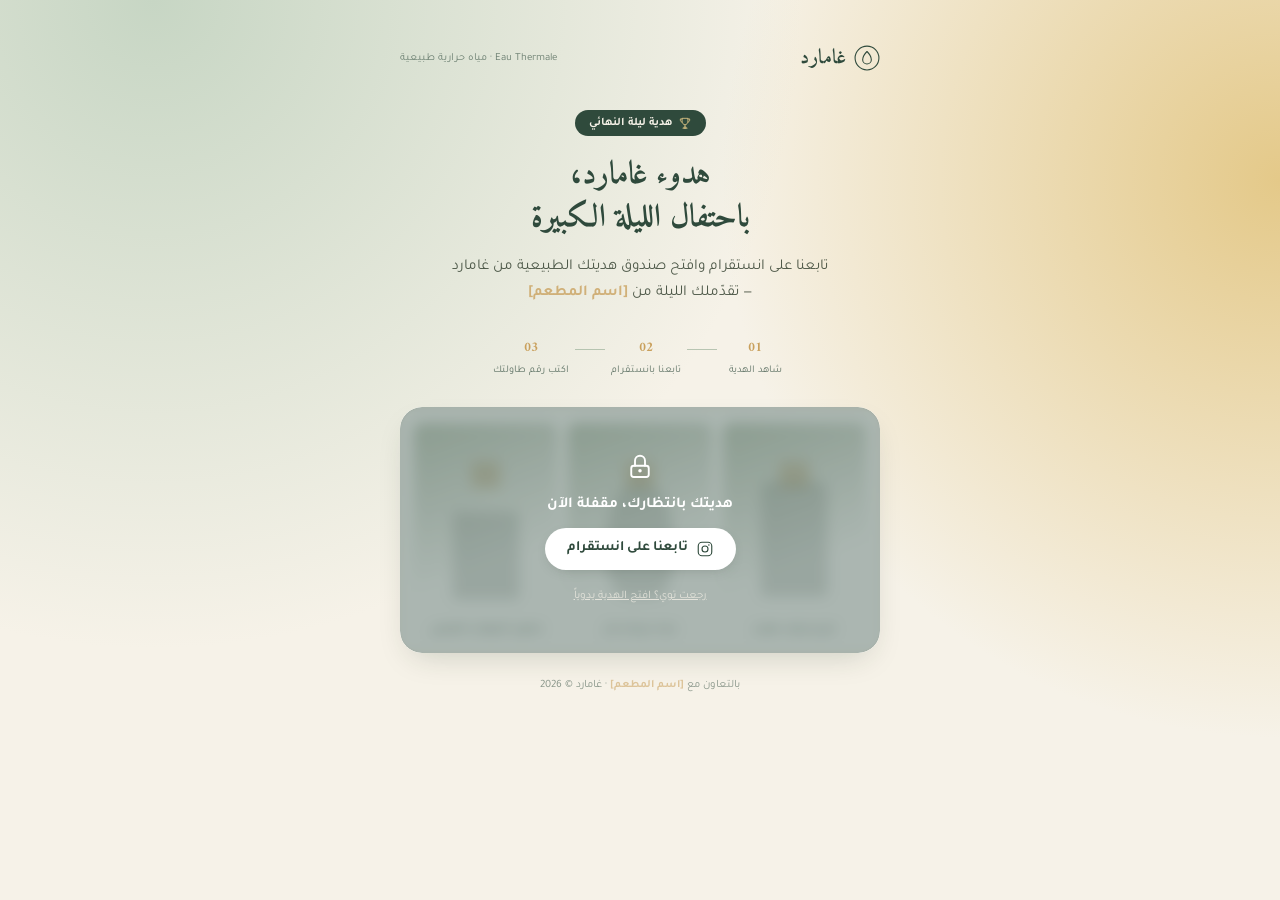
<file: gamarde-worldcup-gift/gamarde-worldcup-gift/index.html>
<!DOCTYPE html>
<html lang="ar" dir="rtl">
<head>
<meta charset="UTF-8">
<meta name="viewport" content="width=device-width, initial-scale=1.0, maximum-scale=1">
<title>هديتك من غامارد | ليلة النهائي</title>
<meta name="description" content="تابعنا على انستقرام واحصل على هديتك من غامارد بمناسبة نهائي مونديال 26">
<link rel="preconnect" href="https://fonts.googleapis.com">
<link rel="preconnect" href="https://fonts.gstatic.com" crossorigin>
<link href="https://fonts.googleapis.com/css2?family=Amiri:wght@400;700&family=Tajawal:wght@400;500;700;900&display=swap" rel="stylesheet">
<link rel="stylesheet" href="style.css">
</head>
<body>

<div class="water-overlay" id="waterOverlay" aria-hidden="true"></div>

<main class="page">

  <!-- ===== Header ===== -->
  <header class="site-header">
    <div class="brand">
      <svg class="brand-mark" viewBox="0 0 48 48" fill="none" xmlns="http://www.w3.org/2000/svg">
        <circle cx="24" cy="24" r="22" stroke="currentColor" stroke-width="2"/>
        <path d="M24 12C24 12 16 20 16 27C16 31.4183 19.5817 35 24 35C28.4183 35 32 31.4183 32 27C32 20 24 12 24 12Z" stroke="currentColor" stroke-width="2" stroke-linejoin="round"/>
      </svg>
      <span class="brand-word">غامارد</span>
    </div>
    <span class="brand-tag">Eau Thermale · مياه حرارية طبيعية</span>
  </header>

  <!-- ===== Hero ===== -->
  <section class="hero">
    <div class="hero-eyebrow">
      <svg class="trophy-icon" viewBox="0 0 24 24" fill="none" xmlns="http://www.w3.org/2000/svg">
        <path d="M7 4H17V9C17 12.3137 14.7614 15 12 15C9.23858 15 7 12.3137 7 9V4Z" stroke="currentColor" stroke-width="1.4" stroke-linejoin="round"/>
        <path d="M7 5H4V7C4 9 5.5 10.5 7 10.5" stroke="currentColor" stroke-width="1.4" stroke-linecap="round"/>
        <path d="M17 5H20V7C20 9 18.5 10.5 17 10.5" stroke="currentColor" stroke-width="1.4" stroke-linecap="round"/>
        <path d="M12 15V19" stroke="currentColor" stroke-width="1.4"/>
        <path d="M8.5 21H15.5" stroke="currentColor" stroke-width="1.4" stroke-linecap="round"/>
        <path d="M10 19H14V19.5C14 20.3284 13.3284 21 12.5 21H11.5C10.6716 21 10 20.3284 10 19.5V19Z" stroke="currentColor" stroke-width="1.4"/>
      </svg>
      <span>هدية ليلة النهائي</span>
    </div>
    <h1 class="hero-title">هدوء غامارد،<br>باحتفال الليلة الكبيرة</h1>
    <p class="hero-sub">تابعنا على انستقرام وافتح صندوق هديتك الطبيعية من غامارد — تقدّملك الليلة من <span class="restaurant-name-slot">[اسم المطعم]</span></p>
  </section>

  <!-- ===== Steps ===== -->
  <section class="steps" aria-label="خطوات الحصول على الهدية">
    <div class="step" data-step="1">
      <span class="step-num">01</span>
      <span class="step-label">شاهد الهدية</span>
    </div>
    <div class="step-line"></div>
    <div class="step" data-step="2">
      <span class="step-num">02</span>
      <span class="step-label">تابعنا بانستقرام</span>
    </div>
    <div class="step-line"></div>
    <div class="step" data-step="3">
      <span class="step-num">03</span>
      <span class="step-label">اكتب رقم طاولتك</span>
    </div>
  </section>

  <!-- ===== Gift showcase (locked) ===== -->
  <section class="gift-section" id="giftSection">
    <div class="gift-grid" id="giftGrid">
      <div class="gift-card">
        <div class="gift-image ph-1" role="img" aria-label="منتج غامارد ١"></div>
        <span class="gift-name">كريم مرطب مهدئ</span>
      </div>
      <div class="gift-card">
        <div class="gift-image ph-2" role="img" aria-label="منتج غامارد ٢"></div>
        <span class="gift-name">مياه حرارية بخاخ</span>
      </div>
      <div class="gift-card">
        <div class="gift-image ph-3" role="img" aria-label="منتج غامارد ٣"></div>
        <span class="gift-name">صابون الشوفان الطبيعي</span>
      </div>
    </div>

    <div class="lock-veil" id="lockVeil">
      <svg class="lock-icon" viewBox="0 0 24 24" fill="none" xmlns="http://www.w3.org/2000/svg">
        <rect x="5" y="11" width="14" height="9" rx="2" stroke="currentColor" stroke-width="1.5"/>
        <path d="M8 11V7C8 4.79086 9.79086 3 12 3C14.2091 3 16 4.79086 16 7V11" stroke="currentColor" stroke-width="1.5" stroke-linecap="round"/>
        <circle cx="12" cy="15" r="1.4" fill="currentColor"/>
      </svg>
      <p class="lock-text">هديتك بانتظارك، مقفلة الآن</p>

      <a class="ig-btn" id="igFollowBtn" href="https://instagram.com/gamarde" target="_blank" rel="noopener">
        <svg viewBox="0 0 24 24" fill="none" xmlns="http://www.w3.org/2000/svg">
          <rect x="3" y="3" width="18" height="18" rx="5" stroke="currentColor" stroke-width="1.5"/>
          <circle cx="12" cy="12" r="4" stroke="currentColor" stroke-width="1.5"/>
          <circle cx="17.2" cy="6.8" r="1" fill="currentColor"/>
        </svg>
        تابعنا على انستقرام
      </a>

      <button class="manual-unlock" id="manualUnlock" type="button">رجعت توي؟ افتح الهدية يدوياً</button>
    </div>
  </section>

  <!-- ===== Order form (revealed) ===== -->
  <section class="order-section" id="orderSection" hidden>
    <div class="order-card">
      <h2 class="order-title">هديتك انفتحت 🎉</h2>
      <p class="order-sub">اكتب رقم طاولتك وضغطة وحدة، وفريق <span class="restaurant-name-slot">[اسم المطعم]</span> رح يوصلها إلك</p>

      <form id="orderForm" novalidate>
        <label class="field-label" for="tableNumber">رقم الطاولة</label>
        <input
          class="table-input"
          type="number"
          id="tableNumber"
          name="tableNumber"
          inputmode="numeric"
          min="1"
          max="200"
          placeholder="مثال: 12"
          required
        >
        <p class="field-error" id="fieldError" hidden>فضلاً اكتب رقم طاولة صحيح</p>

        <button class="submit-btn" type="submit" id="submitBtn">
          <span class="submit-label">إرسال الطلب</span>
        </button>
      </form>

      <div class="success-state" id="successState" hidden>
        <svg viewBox="0 0 24 24" fill="none" xmlns="http://www.w3.org/2000/svg">
          <circle cx="12" cy="12" r="10" stroke="currentColor" stroke-width="1.5"/>
          <path d="M8 12.5L10.5 15L16 9" stroke="currentColor" stroke-width="1.6" stroke-linecap="round" stroke-linejoin="round"/>
        </svg>
        <p>تم استلام طلبك! هديتك جاية على طاولتك.</p>
      </div>

      <div class="error-state" id="errorState" hidden>
        <p>صار في خلل بإرسال الطلب. جرّب مرة ثانية أو نادِ النادل مباشرة.</p>
        <button class="retry-btn" id="retryBtn" type="button">حاول مرة ثانية</button>
      </div>
    </div>
  </section>

  <footer class="site-footer">
    <p>بالتعاون مع <span class="restaurant-name-slot">[اسم المطعم]</span> · غامارد © 2026</p>
  </footer>

</main>

<script src="script.js"></script>
</body>
</html>
</file>
<file: gamarde-worldcup-gift/gamarde-worldcup-gift/style.css>
/* =========================================================
   Tokens
   ========================================================= */
:root {
  --cream:        #F6F2E8;
  --cream-deep:    #EDE6D4;
  --ink:          #22301F;
  --deep-green:   #2F4A3C;
  --deep-green-2: #24392E;
  --sage:         #8FA890;
  --sage-light:   #C7D6C4;
  --gold:         #C9A05C;
  --gold-light:   #E4C989;
  --white:        #FFFFFF;

  --font-display: 'Amiri', 'Georgia', serif;
  --font-body:    'Tajawal', 'Segoe UI', sans-serif;

  --radius-lg: 22px;
  --radius-md: 14px;
  --radius-sm: 9px;

  --shadow-soft: 0 12px 32px -12px rgba(34, 48, 31, 0.22);
  --shadow-tight: 0 4px 14px -6px rgba(34, 48, 31, 0.28);
}

* { box-sizing: border-box; }

html, body {
  margin: 0;
  padding: 0;
  background: var(--cream);
  color: var(--ink);
  font-family: var(--font-body);
  -webkit-tap-highlight-color: transparent;
}

body {
  min-height: 100vh;
  background:
    radial-gradient(circle at 12% 0%, var(--sage-light) 0%, transparent 45%),
    radial-gradient(circle at 100% 20%, var(--gold-light) 0%, transparent 38%),
    var(--cream);
}

.page {
  max-width: 480px;
  margin: 0 auto;
  padding: 28px 20px 40px;
  position: relative;
}

@media (min-width: 640px) {
  .page { max-width: 520px; padding-top: 40px; }
}

h1, h2 { font-family: var(--font-display); margin: 0; }
p { margin: 0; }

/* =========================================================
   Water ripple overlay (signature reveal effect)
   ========================================================= */
.water-overlay {
  position: fixed;
  inset: 0;
  pointer-events: none;
  z-index: 40;
  opacity: 0;
}

.water-overlay.rippling {
  animation: water-fade 1.4s ease-out forwards;
}

.water-overlay.rippling::before,
.water-overlay.rippling::after {
  content: "";
  position: absolute;
  top: 50%;
  left: 50%;
  width: 40px;
  height: 40px;
  border-radius: 50%;
  border: 2px solid var(--sage);
  transform: translate(-50%, -50%);
  animation: ripple-expand 1.4s cubic-bezier(0.2, 0.6, 0.3, 1) forwards;
}

.water-overlay.rippling::after {
  border-color: var(--gold);
  animation-delay: 0.18s;
}

@keyframes ripple-expand {
  from { width: 40px; height: 40px; opacity: 0.9; }
  to   { width: 1400px; height: 1400px; opacity: 0; }
}

@keyframes water-fade {
  0%   { opacity: 1; }
  85%  { opacity: 1; }
  100% { opacity: 0; }
}

/* =========================================================
   Header
   ========================================================= */
.site-header {
  display: flex;
  align-items: center;
  justify-content: space-between;
  gap: 12px;
  margin-bottom: 34px;
}

.brand {
  display: flex;
  align-items: center;
  gap: 8px;
  color: var(--deep-green);
}

.brand-mark { width: 26px; height: 26px; }

.brand-word {
  font-family: var(--font-display);
  font-weight: 700;
  font-size: 1.28rem;
  letter-spacing: 0.5px;
}

.brand-tag {
  font-size: 0.68rem;
  color: var(--deep-green);
  opacity: 0.65;
  white-space: nowrap;
}

/* =========================================================
   Hero
   ========================================================= */
.hero { text-align: center; margin-bottom: 30px; }

.hero-eyebrow {
  display: inline-flex;
  align-items: center;
  gap: 6px;
  background: var(--deep-green);
  color: var(--cream);
  font-size: 0.72rem;
  font-weight: 700;
  padding: 6px 14px;
  border-radius: 999px;
  margin-bottom: 18px;
}

.trophy-icon { width: 14px; height: 14px; color: var(--gold-light); }

.hero-title {
  font-size: 2rem;
  line-height: 1.35;
  color: var(--deep-green);
  font-weight: 700;
  margin-bottom: 14px;
}

.hero-sub {
  font-size: 0.95rem;
  line-height: 1.7;
  color: var(--ink);
  opacity: 0.78;
  max-width: 380px;
  margin: 0 auto;
}

.restaurant-name-slot {
  color: var(--gold);
  font-weight: 700;
  opacity: 1;
}

/* =========================================================
   Steps
   ========================================================= */
.steps {
  display: flex;
  align-items: center;
  justify-content: center;
  gap: 6px;
  margin-bottom: 30px;
}

.step {
  display: flex;
  flex-direction: column;
  align-items: center;
  gap: 4px;
  min-width: 64px;
}

.step-num {
  font-family: var(--font-display);
  font-size: 0.85rem;
  color: var(--gold);
  font-weight: 700;
}

.step-label {
  font-size: 0.65rem;
  color: var(--deep-green);
  text-align: center;
  opacity: 0.75;
}

.step-line {
  flex: 1;
  max-width: 30px;
  height: 1px;
  background: var(--sage);
  opacity: 0.6;
  margin-top: -14px;
}

.step.is-active .step-num { color: var(--deep-green); }
.step.is-active .step-label { opacity: 1; font-weight: 700; }

/* =========================================================
   Gift showcase + lock veil
   ========================================================= */
.gift-section {
  position: relative;
  border-radius: var(--radius-lg);
  overflow: hidden;
  box-shadow: var(--shadow-soft);
  margin-bottom: 26px;
}

.gift-grid {
  display: grid;
  grid-template-columns: repeat(3, 1fr);
  gap: 10px;
  padding: 18px;
  background: var(--white);
  filter: blur(7px) saturate(0.7);
  transform: scale(1.02);
  transition: filter 0.9s ease, transform 0.9s ease;
}

.gift-section.is-unlocked .gift-grid {
  filter: blur(0) saturate(1);
  transform: scale(1);
}

.gift-card {
  display: flex;
  flex-direction: column;
  align-items: center;
  gap: 8px;
}

.gift-image {
  width: 100%;
  aspect-ratio: 3 / 4;
  border-radius: var(--radius-sm);
  background: linear-gradient(160deg, var(--sage-light), var(--white) 70%);
  position: relative;
  overflow: hidden;
}

.gift-image::before {
  /* simple abstract bottle/jar silhouette, brand-neutral placeholder */
  content: "";
  position: absolute;
  left: 50%;
  bottom: 10%;
  width: 46%;
  height: 60%;
  transform: translateX(-50%);
  background: var(--deep-green);
  opacity: 0.14;
  border-radius: 10px 10px 4px 4px;
}

.gift-image::after {
  content: "";
  position: absolute;
  left: 50%;
  bottom: 66%;
  width: 20%;
  height: 14%;
  transform: translateX(-50%);
  background: var(--gold);
  opacity: 0.35;
  border-radius: 3px 3px 0 0;
}

.gift-image.ph-2::before { border-radius: 50% 50% 30% 30%; }
.gift-image.ph-3::before { border-radius: 4px; height: 46%; bottom: 8%; }

.gift-name {
  font-size: 0.66rem;
  text-align: center;
  color: var(--deep-green);
  opacity: 0.8;
  line-height: 1.3;
}

.lock-veil {
  position: absolute;
  inset: 0;
  display: flex;
  flex-direction: column;
  align-items: center;
  justify-content: center;
  gap: 14px;
  padding: 24px;
  text-align: center;
  background: rgba(47, 74, 60, 0.4);
  backdrop-filter: blur(1px);
  transition: opacity 0.6s ease, visibility 0.6s;
}

.gift-section.is-unlocked .lock-veil {
  opacity: 0;
  visibility: hidden;
  pointer-events: none;
}

.lock-icon { width: 30px; height: 30px; color: var(--white); }

.lock-text {
  color: var(--white);
  font-weight: 700;
  font-size: 0.95rem;
}

.ig-btn {
  display: inline-flex;
  align-items: center;
  gap: 8px;
  background: var(--white);
  color: var(--deep-green);
  font-weight: 700;
  font-size: 0.88rem;
  padding: 12px 22px;
  border-radius: 999px;
  text-decoration: none;
  box-shadow: var(--shadow-tight);
  transition: transform 0.15s ease;
}

.ig-btn:active { transform: scale(0.96); }
.ig-btn svg { width: 18px; height: 18px; }

.manual-unlock {
  background: none;
  border: none;
  color: var(--cream);
  opacity: 0.75;
  font-size: 0.72rem;
  text-decoration: underline;
  font-family: var(--font-body);
  cursor: pointer;
  padding: 6px;
}

/* =========================================================
   Order section
   ========================================================= */
.order-section { margin-bottom: 20px; }

.order-card {
  background: var(--white);
  border-radius: var(--radius-lg);
  padding: 28px 22px;
  box-shadow: var(--shadow-soft);
  text-align: center;
}

.order-title {
  font-size: 1.5rem;
  color: var(--deep-green);
  margin-bottom: 8px;
}

.order-sub {
  display: block;
  font-size: 0.85rem;
  opacity: 0.75;
  line-height: 1.6;
  margin-bottom: 22px;
}

.field-label {
  display: block;
  text-align: right;
  font-size: 0.78rem;
  font-weight: 700;
  color: var(--deep-green);
  margin-bottom: 8px;
}

.table-input {
  width: 100%;
  padding: 14px 16px;
  border-radius: var(--radius-md);
  border: 1.5px solid var(--sage-light);
  background: var(--cream);
  font-family: var(--font-body);
  font-size: 1.4rem;
  font-weight: 700;
  color: var(--deep-green);
  text-align: center;
  outline-offset: 2px;
}

.table-input:focus-visible {
  outline: 2px solid var(--gold);
  border-color: var(--gold);
}

.field-error {
  color: #B4402A;
  font-size: 0.76rem;
  margin-top: 8px;
  text-align: right;
}

.submit-btn {
  width: 100%;
  margin-top: 18px;
  padding: 15px;
  border: none;
  border-radius: 999px;
  background: var(--deep-green);
  color: var(--cream);
  font-family: var(--font-body);
  font-weight: 700;
  font-size: 0.95rem;
  cursor: pointer;
  transition: transform 0.15s ease, opacity 0.2s ease;
}

.submit-btn:active { transform: scale(0.98); }

.submit-btn:disabled {
  opacity: 0.6;
  cursor: default;
}

.submit-btn.is-loading .submit-label::after {
  content: "…";
}

.success-state, .error-state {
  margin-top: 20px;
  display: flex;
  flex-direction: column;
  align-items: center;
  gap: 10px;
}

.success-state svg { width: 40px; height: 40px; color: var(--deep-green); }
.success-state p { font-weight: 700; color: var(--deep-green); }

.error-state p { font-size: 0.85rem; color: #B4402A; }

.retry-btn {
  background: none;
  border: 1.5px solid var(--deep-green);
  color: var(--deep-green);
  padding: 9px 18px;
  border-radius: 999px;
  font-family: var(--font-body);
  font-weight: 700;
  font-size: 0.8rem;
  cursor: pointer;
}

/* =========================================================
   Footer
   ========================================================= */
.site-footer {
  text-align: center;
  font-size: 0.7rem;
  color: var(--deep-green);
  opacity: 0.55;
}

/* =========================================================
   Reduced motion
   ========================================================= */
@media (prefers-reduced-motion: reduce) {
  .gift-grid, .lock-veil, .water-overlay,
  .water-overlay.rippling::before, .water-overlay.rippling::after {
    animation: none !important;
    transition: none !important;
  }
}
</file>
